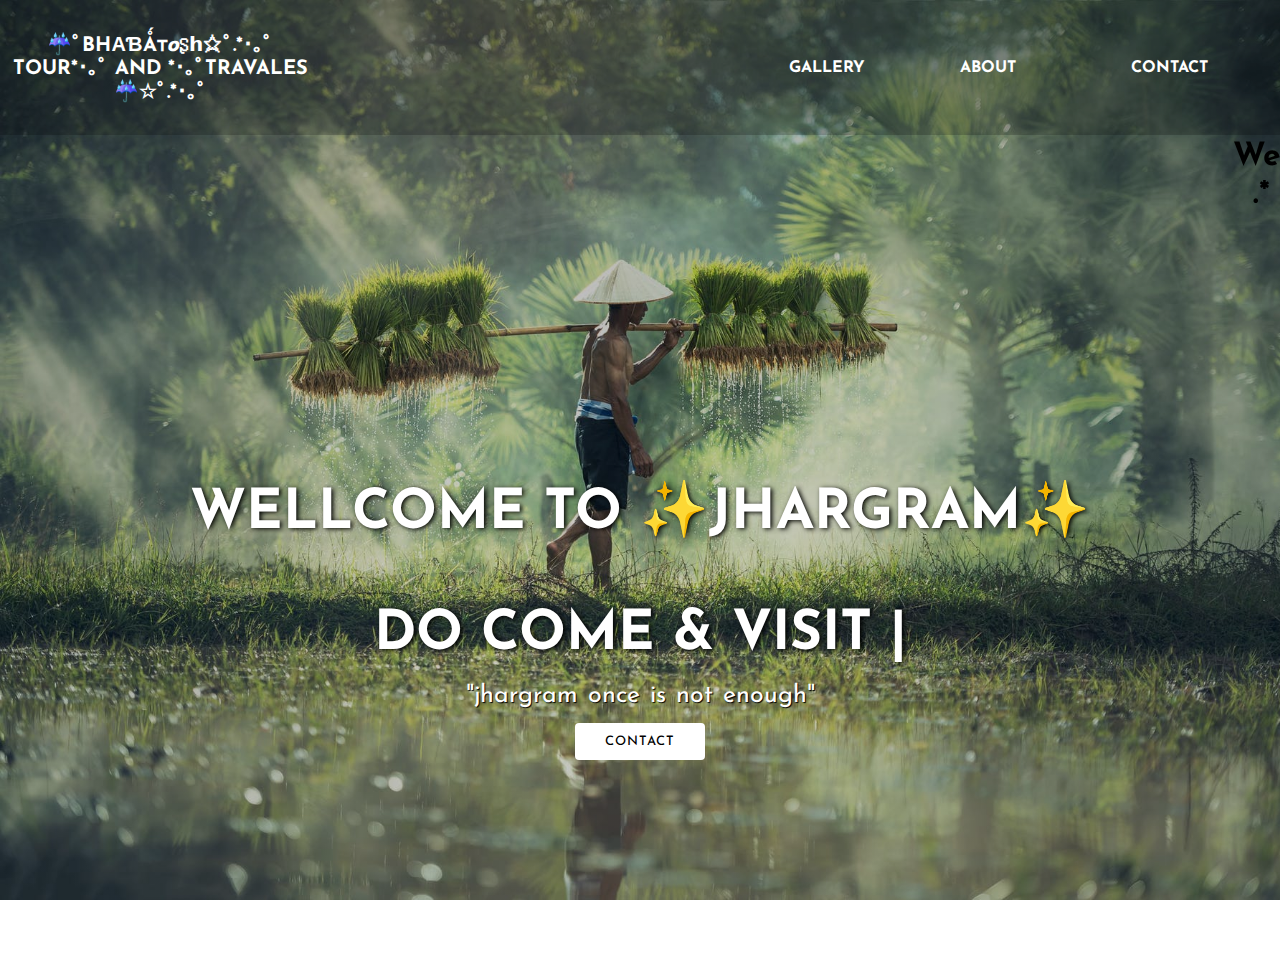
<file: index.html>
<!DOCTYPE html>
<html>
<head>
	<title></title>
	<link rel="stylesheet" type="text/css" href="/style.css">
	<link href="https://fonts.googleapis.com/css?family=Josefin+Sans&display=swap" rel="stylesheet">
	  <link rel="stylesheet" href="https://cdnjs.cloudflare.com/ajax/libs/animate.css/3.7.2/animate.min.css">
	  <link rel="stylesheet" href="/contact.html">
</head>
<body>

<header>
	
<nav>
	<div class="logo"> <h1 style="font-size: 20px;"> ☔ﾟBhαɓǻ𐍄𝙤ʂ𝗵⁠☆ﾟ⁠.⁠*⁠･⁠｡ﾟ Tour⁠*⁠･⁠｡ﾟ and ⁠*⁠･⁠｡ﾟTravales☔⁠☆ﾟ⁠.⁠*⁠･⁠｡ﾟ</h1> </div>
	<div class="menu">
		
		
		<a href="https://www.google.com/search?sca_esv=fb24bdf32a7113af&rlz=1C1ONGR_enIN1127IN1128&sxsrf=ADLYWILQc9CeLPmnLsHc_Xs12dDqYoOSZA:1731509681425&q=jhargram&udm=2&fbs=[base64]&sa=X&ved=2ahUKEwjR7fGbyNmJAxVBRWwGHVmMJKcQtKgLegQIDxAB&biw=1528&bih=738&dpr=1.25">gallery</a>
		<a href="https://en.wikipedia.org/wiki/Jhargram" target="_blank">about</a>
		<a href="/contact.html">contact</a>
	</div>
	
</nav>
<marquee > <h1>Wellcome to ☔ﾟBhαɓǻ𐍄𝙤ʂ𝗵⁠☆ﾟ⁠.⁠*⁠･⁠｡ﾟ Tour⁠*⁠･⁠｡ﾟ and ⁠*⁠･⁠｡ﾟTravales☔⁠☆ﾟ⁠.⁠*⁠･⁠｡ﾟ  <br>
	⁠☆ﾟ⁠.⁠*⁠･⁠｡ﾟ ⁠☆ﾟ⁠.⁠*⁠  ⁠Contact - 9932298270  ⁠☆ﾟ⁠.⁠*⁠･⁠｡ﾟ
</h1></marquee>
	<main>
		<section>
			<h1>Wellcome to ✨JHARGRAM✨</h1><br>
			<h1>DO COME & VISIT <span class="change_content"> </span> <span style="margin-top: -10px;"> | </span> </h1>
			<p>"jhargram once is not enough"</p>
			<a href="/contact.html" class="btnone">contact</a>
			
		</section>
	</main>


</header>

</body>
</html>
</file>
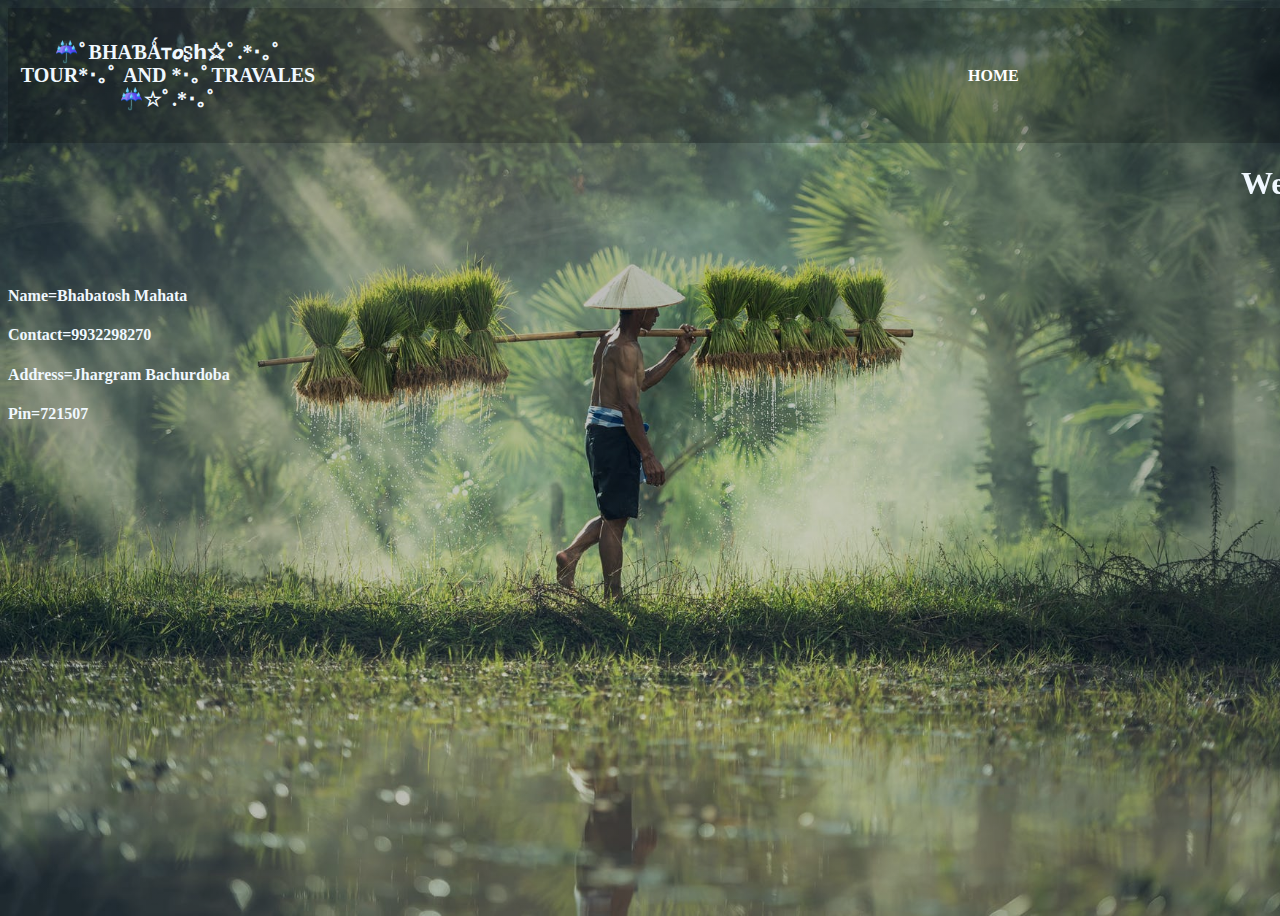
<file: contact.html>
<!DOCTYPE html>
<html lang="en">
<head>
    <meta charset="UTF-8">
    <meta name="viewport" content="width=device-width, initial-scale=1.0">
    <title>Document</title>
    <link rel="stylesheet" type="text/css" href="/st.css">
    
</head>

 <nav>
	<div class="logo"> <h1 style="font-size: 20px;"> ☔ﾟBhαɓǻ𐍄𝙤ʂ𝗵⁠☆ﾟ⁠.⁠*⁠･⁠｡ﾟ Tour⁠*⁠･⁠｡ﾟ and ⁠*⁠･⁠｡ﾟTravales☔⁠☆ﾟ⁠.⁠*⁠･⁠｡ﾟ</h1> </div>
	<div class="menu">
		
		<a href="/index.html">Home</a>
	</div>
</nav>
<body>
    
    <marquee > <h1>Wellcome to ☔ﾟBhαɓǻ𐍄𝙤ʂ𝗵⁠☆ﾟ⁠.⁠*⁠･⁠｡ﾟ Tour⁠*⁠･⁠｡ﾟ and ⁠*⁠･⁠｡ﾟTravales☔⁠☆ﾟ⁠.⁠*⁠･⁠｡ﾟ  <br>
        ⁠☆ﾟ⁠.⁠*⁠･⁠｡ﾟ ⁠☆ﾟ⁠.⁠*⁠  ⁠Contact - 9932298270  ⁠☆ﾟ⁠.⁠*⁠･⁠｡ﾟ
    </h1></marquee>
   
 <h4>Name=Bhabatosh Mahata </h4>
 <h4>Contact=9932298270</h4> 
 <h4>Address=Jhargram Bachurdoba</h4> 
 <h4>Pin=721507</h4>
 <br><br>

</div>
</body>
</html>
</file>
<file: style.css>
* {
    margin: 0;
    padding: 0;
    box-sizing: border-box;
    font-family: "Josefin Sans", sans-serif;
  }
  
  header {
    width: 100%;
    height: 100vh;
    background-image: linear-gradient(rgba(0, 0, 0, 0.3), rgba(0, 0, 0, 0.15)),
      url("bg.jpg");
    background-repeat: no-repeat;
    background-size: cover;
  }
  
  nav {
    width: 100%;
    height: 15vh;
    background: rgba(0, 0, 0, 0.2);
    color: white;
    display: flex;
    justify-content: space-between;
    align-items: center;
    text-transform: uppercase;
  }
  
  nav .logo {
    width: 25%;
    text-align: center;
    /*background: red;*/
  }
  
  nav .menu {
    width: 40%;
    display: flex;
    justify-content: space-around;
  }
  
  nav .menu a {
    width: 25%;
    text-decoration: none;
    color: white;
    font-weight: bold;
  }
  
  menu :hover{
    color: green;
  }
  
  main {
    width: 100%;
    height: 85vh;
    display: flex;
    justify-content: center;
    align-items: center;
    text-align: center;
    color: white;
  }
  
  section h3 {
    font-size: 35px;
    font-weight: 200;
    letter-spacing: 3px;
    text-shadow: 1px 1px 2px black;
  }
  
  section h1 {
    margin: 30px 0 20px 0;
    font-size: 55px;
    font-weight: 700;
    text-shadow: 2px 1px 5px black;
    text-transform: uppercase;
  }
  
  section p {
    font-size: 25px;
    word-spacing: 2px;
    margin-bottom: 25px;
    text-shadow: 1px 1px 1px black;
  }
  
  section a {
    padding: 12px 30px;
    border-radius: 4px;
    outline: none;
    text-transform: uppercase;
    font-size: 13px;
    font-weight: 500;
    text-decoration: none;
    letter-spacing: 1px;
    transition: all 0.5s ease;
  }
  
  section .btnone {
    /*background: #00b894;*/
    background: #fff;
    color: #000;
  }
  
  .btnone:hover {
    background: #00b894;
    color: white;
  }
  
  section .btntwo {
    background: #00b894;
    color: white;
  }
  
  .btntwo:hover {
    background: #fff;
    color: #000;
  }
  
  .change_content:after {
    content: "";
    animation: changetext 10s infinite linear;
    color: #00b894;
  }
  
  @keyframes changetext {
    0% {
      content: "Deer Park";
    }
    20% {
      content: "Jhargram RajPalace";
    }
    35% {
      content: "Chilkighar Temple";
    }
    60% {
      content: "Belpahari";
    }
    80% {
      content: "Krish Garden";
    }
    100% {
      content: "Subarnarakha River";
    }
  }
</file>
<file: st.css>
body {
    width: 100%;
    height: 100vh;
    background-image: linear-gradient(rgba(0, 0, 0, 0.3), rgba(0, 0, 0, 0.15)),
      url("bg.jpg");
    background-repeat: no-repeat;
    background-size: cover;}
    
    h4{
        color: aliceblue;
    }
    h1{
        color: aliceblue;
    }
    
         
  nav {
    width: 100%;
    height: 15vh;
    background: rgba(0, 0, 0, 0.2);
    color: white;
    display: flex;
    justify-content: space-between;
    align-items: center;
    text-transform: uppercase;
  }
  
  nav .logo {
    width: 25%;
    text-align: center;
    /*background: red;*/
  }
  
  nav .menu {
    width: 40%;
    display: flex;
    justify-content: space-around;
  }
  
  nav .menu a {
    width: 25%;
    text-decoration: none;
    color: white;
    font-weight: bold;
  }
</file>
